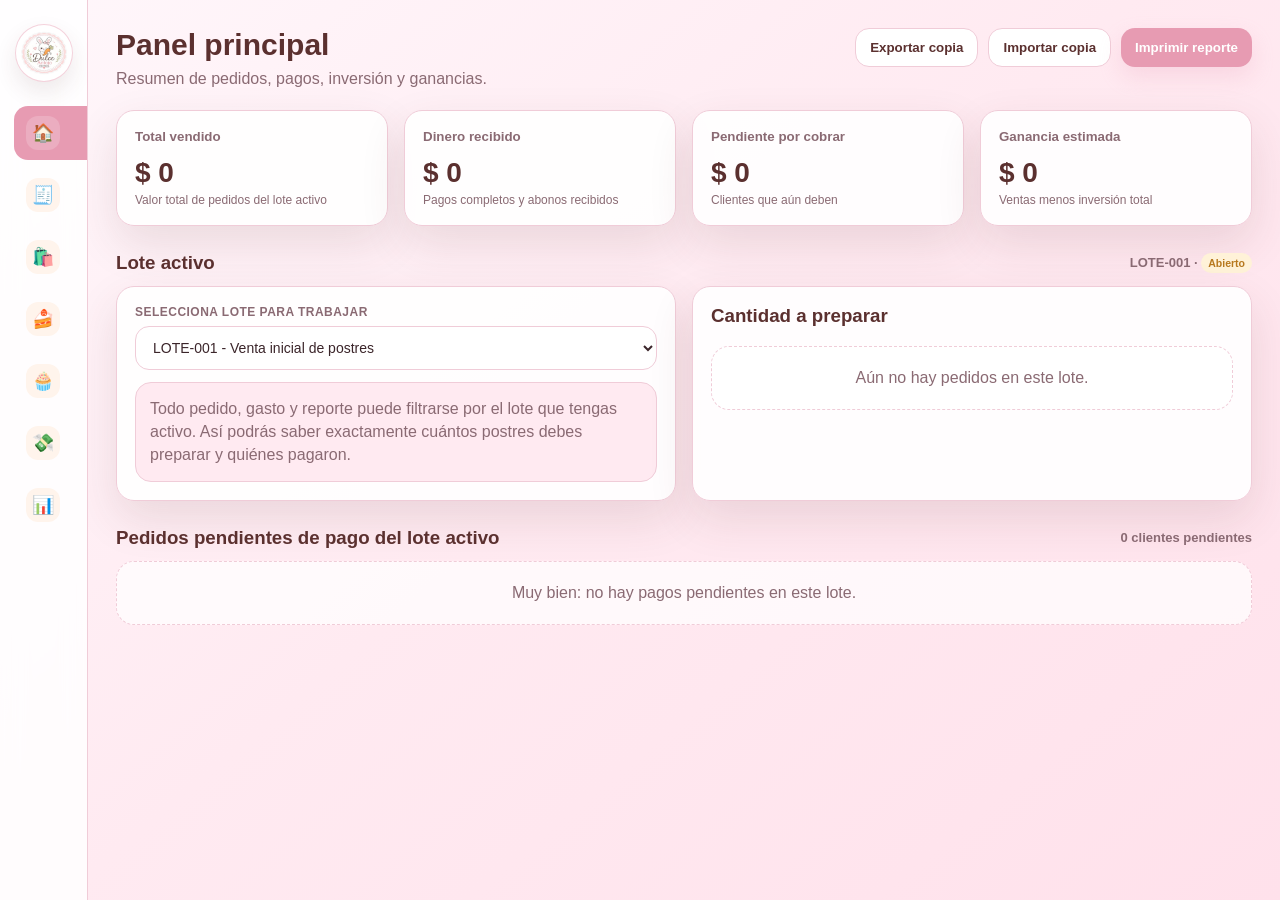
<file: dulce_antojo_postres_v3_movil.html>
<!DOCTYPE html>
<html lang="es">
<head>
  <meta charset="UTF-8" />
  <meta name="viewport" content="width=device-width, initial-scale=1.0" />
  <title>Dulce Antojo Postres | Sistema de Gestión</title>
  <link rel="icon" type="image/png" href="[data-uri]" />
  <link rel="shortcut icon" type="image/png" href="[data-uri]" />
  <style>
    :root{
      --bg:#fff7fb;
      --panel:#ffffff;
      --panel-2:#ffeaf1;
      --text:#3b252a;
      --muted:#8a6a73;
      --brand:#e79bb2;
      --brand-dark:#5b302f;
      --accent:#f7b7c9;
      --ok:#2e7d54;
      --warn:#b7791f;
      --danger:#b54747;
      --line:#f0ccd8;
      --shadow:0 18px 45px rgba(91, 48, 47, .12);
      --radius:18px;
      --sidebar-collapsed:88px;
      --sidebar-open:280px;
    }
    *{box-sizing:border-box}
    body{
      margin:0;
      font-family:Arial, Helvetica, sans-serif;
      background:linear-gradient(140deg, #fff7fb 0%, #ffeaf1 48%, #ffe1eb 100%);
      color:var(--text);
      min-height:100vh;
    }
    .app{display:grid;grid-template-columns:var(--sidebar-collapsed) 1fr;min-height:100vh}
    aside{
      background:rgba(255,255,255,.84);
      border-right:1px solid var(--line);
      padding:24px 14px;
      position:sticky;top:0;height:100vh;backdrop-filter:blur(12px);
      overflow:hidden;
      width:var(--sidebar-collapsed);
      transition:width .28s ease, box-shadow .28s ease, background .28s ease;
      z-index:10;
    }
    aside:hover, aside:focus-within{
      width:var(--sidebar-open);
      background:rgba(255,255,255,.96);
      box-shadow:24px 0 45px rgba(91,48,47,.10);
    }
    
    .brand{
      display:flex;
      align-items:center;
      justify-content:center;
      gap:0;
      width:58px;
      min-width:58px;
      height:58px;
      margin:0 auto 24px;
      padding:0;
      border-radius:999px;
      background:#fff;
      overflow:visible;
      white-space:nowrap;
      border:1px solid rgba(231,155,178,.45);
      box-shadow:0 10px 22px rgba(91,48,47,.10);
      transition:width .28s ease, height .28s ease, padding .28s ease, gap .28s ease, border-radius .28s ease, justify-content .28s ease;
    }
    aside:hover .brand,
    aside:focus-within .brand{
      width:100%;
      height:78px;
      min-width:0;
      justify-content:flex-start;
      gap:12px;
      padding:10px;
      border-radius:24px;
      background:linear-gradient(135deg,#fff,#ffeaf1);
      overflow:hidden;
    }
    .logo{
      width:54px;
      height:54px;
      min-width:54px;
      border-radius:999px;
      background:#fff;
      display:flex;
      align-items:center;
      justify-content:center;
      overflow:hidden;
      border:0;
      box-shadow:none;
      padding:0;
      margin:0;
      flex:0 0 54px;
      opacity:1;
      visibility:visible;
      transition:width .28s ease, height .28s ease, min-width .28s ease, flex-basis .28s ease;
    }
    aside:hover .logo,
    aside:focus-within .logo{
      width:58px;
      height:58px;
      min-width:58px;
      flex-basis:58px;
    }
    .logo img{
      width:100%;
      height:100%;
      object-fit:contain;
      object-position:center center;
      display:block;
      margin:0;
      border-radius:999px;
      transform:none;
      opacity:1;
      visibility:visible;
    }
    .brand h1{font-size:20px;line-height:1;margin:0;color:var(--brand-dark)}
    .brand p{font-size:12px;margin:5px 0 0;color:var(--muted)}
    .brand .logo + div{
      opacity:0;
      transform:translateX(-8px);
      transition:opacity .22s ease, transform .22s ease;
      pointer-events:none;
      width:0;
      overflow:hidden;
    }
    aside:hover .brand .logo + div,
    aside:focus-within .brand .logo + div{
      opacity:1;
      transform:translateX(0);
      pointer-events:auto;
      width:auto;
      overflow:visible;
    }

    nav{display:grid;gap:8px;min-width:242px}
    .nav-btn{
      border:0;background:transparent;color:var(--text);padding:10px 12px;border-radius:14px;text-align:left;
      cursor:pointer;font-weight:700;display:flex;justify-content:flex-start;align-items:center;gap:10px;
      box-shadow:none;overflow:hidden;white-space:nowrap;min-height:48px;
    }
    .nav-btn:hover,.nav-btn.active{background:var(--brand);color:white}
    .nav-icon{width:34px;height:34px;min-width:34px;border-radius:12px;display:grid;place-items:center;background:#fff4ec;font-size:18px}
    .nav-btn.active .nav-icon,.nav-btn:hover .nav-icon{background:rgba(255,255,255,.18)}
    .nav-label{opacity:0;max-width:0;overflow:hidden;transition:opacity .2s ease, max-width .28s ease}
    .nav-arrow{margin-left:auto;opacity:0;max-width:0;overflow:hidden;transition:opacity .2s ease, max-width .28s ease}
    aside:hover .nav-label, aside:focus-within .nav-label{opacity:1;max-width:180px}
    aside:hover .nav-arrow, aside:focus-within .nav-arrow{opacity:1;max-width:18px}
    .side-note{margin-top:22px;padding:16px;border-radius:18px;background:#fff;border:1px solid var(--line);font-size:13px;color:var(--muted);line-height:1.45;opacity:0;transform:translateX(-8px);transition:opacity .22s ease, transform .22s ease;min-width:242px}
    aside:hover .side-note, aside:focus-within .side-note{opacity:1;transform:translateX(0)}
    main{padding:28px;overflow:auto;min-width:0}
    .topbar{display:flex;justify-content:space-between;align-items:flex-start;gap:16px;margin-bottom:22px}
    .topbar h2{font-size:30px;margin:0;color:var(--brand-dark)}
    .topbar p{margin:8px 0 0;color:var(--muted)}
    .actions{display:flex;gap:10px;flex-wrap:wrap;justify-content:flex-end}
    button,.btn{
      border:0;border-radius:14px;padding:11px 14px;cursor:pointer;font-weight:800;
      background:var(--brand);color:#fff;box-shadow:0 10px 22px rgba(231,155,178,.24);
      text-decoration:none;display:inline-flex;align-items:center;justify-content:center;gap:8px;
    }
    button.secondary{background:#fff;color:var(--brand-dark);border:1px solid var(--line);box-shadow:none}
    button.ghost{background:transparent;color:var(--brand-dark);box-shadow:none;border:1px dashed var(--line)}
    button.danger{background:var(--danger)}
    button.ok{background:var(--ok)}
    button.whatsapp{background:#1f9f5a;color:#fff}
    button.whatsapp:disabled{background:#ead2db;color:#7d6c64;cursor:not-allowed}
    .view{display:none}.view.active{display:block}
    .grid{display:grid;gap:16px}.grid-2{grid-template-columns:repeat(2,minmax(0,1fr))}.grid-3{grid-template-columns:repeat(3,minmax(0,1fr))}.grid-4{grid-template-columns:repeat(4,minmax(0,1fr))}
    .card{
      background:rgba(255,255,255,.92);border:1px solid var(--line);border-radius:var(--radius);padding:18px;box-shadow:var(--shadow);
    }
    .metric{min-height:116px;display:flex;flex-direction:column;justify-content:space-between}
    .metric small{color:var(--muted);font-weight:700}.metric strong{font-size:28px;color:var(--brand-dark);margin-top:8px}.metric span{font-size:12px;color:var(--muted)}
    .section-title{display:flex;justify-content:space-between;align-items:center;gap:12px;margin:26px 0 12px}.section-title h3{margin:0;color:var(--brand-dark)}
    form{display:grid;gap:12px}.form-grid{display:grid;grid-template-columns:repeat(4,minmax(0,1fr));gap:12px}.form-grid.three{grid-template-columns:repeat(3,minmax(0,1fr))}.form-grid.two{grid-template-columns:repeat(2,minmax(0,1fr))}
    label{display:grid;gap:7px;color:var(--muted);font-size:12px;font-weight:800;text-transform:uppercase;letter-spacing:.04em}
    input,select,textarea{
      width:100%;border:1px solid var(--line);border-radius:14px;padding:12px 13px;background:#fff;color:var(--text);font-size:14px;outline:none;
    }
    textarea{min-height:82px;resize:vertical}.full{grid-column:1/-1}
    input:focus,select:focus,textarea:focus{border-color:var(--brand);box-shadow:0 0 0 4px rgba(231,155,178,.18)}
    .table-wrap{
      overflow:auto;border:2px solid #e9b6c5;border-radius:16px;background:white;
      box-shadow:0 12px 28px rgba(91,48,47,.09);
      max-width:100%;
    }
    table{width:100%;border-collapse:separate;border-spacing:0;min-width:760px;background:white}
    th,td{padding:9px 10px;border-bottom:1px solid #f4d8e1;text-align:left;font-size:12.5px;vertical-align:middle;line-height:1.25}
    th{
      background:linear-gradient(180deg,#ffe3ec,#ffeaf1);color:var(--brand-dark);position:sticky;top:0;z-index:1;
      font-size:10.5px;text-transform:uppercase;letter-spacing:.045em;border-bottom:2px solid #e9b6c5;
    }
    td small{font-size:10.5px;color:var(--muted);line-height:1.15}
    tbody tr:nth-child(even) td{background:#fffafd}
    tbody tr:hover td{background:#ffeaf1}
    td strong{color:var(--brand-dark)}
    .number{text-align:right;white-space:nowrap;font-weight:750}.nowrap{white-space:nowrap}
    .action-table th:last-child,.action-table td:last-child{
      position:sticky;right:0;z-index:2;min-width:150px;
      box-shadow:-8px 0 16px rgba(91,48,47,.06);
    }
    .action-table th:last-child{z-index:4;background:linear-gradient(180deg,#ffe3ec,#ffeaf1)}
    .action-table td:last-child{background:#fff}
    .action-table tbody tr:nth-child(even) td:last-child{background:#fffafd}
    .action-table tbody tr:hover td:last-child{background:#ffeaf1}
    .table-actions-bar{
      display:flex;justify-content:space-between;align-items:center;gap:14px;flex-wrap:wrap;
      background:rgba(255,255,255,.78);border:1px solid var(--line);border-radius:20px;padding:16px 18px;margin-bottom:16px;
      box-shadow:0 12px 26px rgba(91,48,47,.08);
    }
    .table-actions-bar h3{margin:0;color:var(--brand-dark)}
    .table-actions-bar p{margin:5px 0 0;color:var(--muted);font-size:14px}
    .modal-backdrop{
      position:fixed;inset:0;background:rgba(59,37,42,.42);backdrop-filter:blur(6px);
      display:none;align-items:center;justify-content:center;padding:22px;z-index:100;
    }
    .modal-backdrop.show{display:flex;animation:fadeIn .18s ease}
    .modal-card{
      width:min(980px,100%);max-height:92vh;overflow:auto;background:#fff;border:1px solid var(--line);
      border-radius:26px;box-shadow:0 30px 80px rgba(59,37,42,.30);padding:0;
    }
    .modal-header{
      position:sticky;top:0;z-index:2;background:linear-gradient(180deg,#fff7fb,#ffffff);
      border-bottom:1px solid var(--line);padding:18px 20px;display:flex;justify-content:space-between;align-items:flex-start;gap:12px;
    }
    .modal-header h3{margin:0;color:var(--brand-dark);font-size:22px}
    .modal-header p{margin:6px 0 0;color:var(--muted);font-size:14px}
    .modal-close{background:#fff;color:var(--brand-dark);border:1px solid var(--line);box-shadow:none;width:42px;height:42px;padding:0;border-radius:14px;font-size:20px}
    .modal-body{padding:20px}
    .modal-footer{display:flex;gap:10px;flex-wrap:wrap;justify-content:flex-end;margin-top:6px}
    @keyframes fadeIn{from{opacity:0}to{opacity:1}}
    .pill{display:inline-flex;align-items:center;border-radius:999px;padding:4px 7px;font-size:10.5px;font-weight:800;white-space:nowrap;background:#f4e5dc;color:var(--brand-dark)}
    .pill.ok{background:#e8f5ee;color:var(--ok)}.pill.warn{background:#fff2d8;color:var(--warn)}.pill.danger{background:#fde8e8;color:var(--danger)}.pill.gray{background:#f3f0ee;color:var(--muted)}
    .row-actions{display:flex;gap:5px;flex-wrap:wrap;align-items:center;min-width:max-content}.row-actions button{padding:6px 7px;border-radius:9px;font-size:10.5px;box-shadow:none;min-height:28px;white-space:nowrap}
    .empty{padding:22px;border:1px dashed var(--line);border-radius:18px;color:var(--muted);background:rgba(255,255,255,.72);text-align:center}
    .tabs{display:flex;gap:8px;flex-wrap:wrap;margin:12px 0}.tab{background:#fff;color:var(--brand-dark);box-shadow:none;border:1px solid var(--line)}.tab.active{background:var(--brand);color:white}
    .summary-list{display:grid;gap:10px}.summary-row{display:flex;justify-content:space-between;gap:12px;border-bottom:1px dashed var(--line);padding-bottom:9px;color:var(--muted)}.summary-row strong{color:var(--text)}.summary-row .mini{display:block;font-size:12px;color:var(--muted);margin-top:3px}.summary-row.total-line{background:var(--panel-2);border:1px solid var(--line);border-radius:16px;padding:12px 14px;color:var(--brand-dark)}.summary-row.total-line strong{font-size:18px;color:var(--brand-dark)}
    .notice{background:#ffeaf1;border:1px solid var(--line);padding:14px;border-radius:16px;color:var(--muted);line-height:1.45}
    .badge-total{font-size:13px;color:var(--muted);font-weight:700}

    .steps{display:grid;grid-template-columns:repeat(4,minmax(0,1fr));gap:12px;margin-bottom:16px}
    .step-card{background:#fff;border:1px solid var(--line);border-radius:18px;padding:14px;box-shadow:0 10px 24px rgba(91,48,47,.07);min-height:116px}
    .step-card b{display:flex;align-items:center;gap:8px;color:var(--brand-dark);margin-bottom:8px}.step-card span{display:inline-grid;place-items:center;width:28px;height:28px;border-radius:10px;background:var(--panel-2);color:var(--brand-dark);font-weight:900}.step-card p{margin:0;color:var(--muted);font-size:13px;line-height:1.35}
    .cost-grid{display:grid;grid-template-columns:repeat(5,minmax(0,1fr));gap:12px;margin:14px 0}
    .mini-metric{border:1px solid var(--line);background:#fffafd;border-radius:16px;padding:12px}.mini-metric small{display:block;color:var(--muted);font-weight:800;font-size:11px;text-transform:uppercase;letter-spacing:.04em}.mini-metric strong{display:block;color:var(--brand-dark);font-size:18px;margin-top:6px}.mini-metric span{display:block;color:var(--muted);font-size:11px;margin-top:4px}
    .recipe-actions{display:flex;gap:8px;flex-wrap:wrap;align-items:center;justify-content:flex-end}
    .formula-box{background:linear-gradient(180deg,#fff7fb,#ffffff);border:1px dashed #e9b6c5;border-radius:18px;padding:14px;color:var(--muted);line-height:1.5;font-size:13px}
    .formula-box strong{color:var(--brand-dark)}

    .toast{position:fixed;right:20px;bottom:20px;background:var(--brand-dark);color:#fff;padding:14px 16px;border-radius:16px;box-shadow:var(--shadow);display:none;z-index:20;max-width:360px}
    .toast.show{display:block;animation:pop .25s ease}@keyframes pop{from{transform:translateY(8px);opacity:0}to{transform:translateY(0);opacity:1}}
    .mobile-menu{display:none;margin-bottom:14px}
    @media(max-width:1200px){
      table{min-width:700px}
      th,td{padding:8px 9px;font-size:12px}
      .row-actions button{padding:5px 6px;font-size:10px}
    }
    @media(max-width:1150px){.steps,.cost-grid{grid-template-columns:repeat(2,minmax(0,1fr))}}
    @media(max-width:1050px){
      .app{grid-template-columns:1fr}
      aside, aside:hover, aside:focus-within{position:relative;height:auto;width:100%;overflow:visible;box-shadow:none;padding:16px;background:rgba(255,255,255,.88)}
      .brand .logo + div,.side-note{opacity:1;transform:none;min-width:0}
      .grid-4,.grid-3,.grid-2,.form-grid,.form-grid.two,.form-grid.three{grid-template-columns:1fr 1fr}
      .mobile-menu{display:block}.desktop-nav{display:none}.topbar{flex-direction:column}.actions{justify-content:flex-start}
    }
    @media(max-width:680px){.steps,.cost-grid{grid-template-columns:1fr}main{padding:18px}.form-grid,.form-grid.two,.form-grid.three,.grid-4,.grid-3,.grid-2{grid-template-columns:1fr}.topbar h2{font-size:25px}aside{padding:16px}.metric strong{font-size:24px}}


    /* ===== Adaptación móvil completa ===== */
    @media(max-width:760px){
      html,body{width:100%;max-width:100%;overflow-x:hidden}
      body{background:#fff7fb}
      .app{display:block;min-height:100vh;width:100%}
      aside,
      aside:hover,
      aside:focus-within{
        position:sticky;
        top:0;
        z-index:50;
        width:100%;
        height:auto;
        padding:10px 12px 12px;
        overflow:visible;
        border-right:0;
        border-bottom:1px solid var(--line);
        box-shadow:0 10px 28px rgba(91,48,47,.10);
        background:rgba(255,255,255,.96);
        backdrop-filter:blur(12px);
      }
      .brand,
      aside:hover .brand,
      aside:focus-within .brand{
        width:100%;
        min-width:0;
        height:66px;
        margin:0 0 10px 0;
        padding:8px 10px;
        border-radius:22px;
        display:flex;
        align-items:center;
        justify-content:flex-start;
        gap:10px;
        overflow:hidden;
        background:linear-gradient(135deg,#fff,#ffeaf1);
      }
      .logo,
      aside:hover .logo,
      aside:focus-within .logo{
        width:50px;
        height:50px;
        min-width:50px;
        flex:0 0 50px;
        border-radius:999px;
        opacity:1;
        visibility:visible;
      }
      .logo img{width:100%;height:100%;object-fit:contain;object-position:center;border-radius:999px;opacity:1;visibility:visible}
      .brand .logo + div,
      aside:hover .brand .logo + div,
      aside:focus-within .brand .logo + div{
        opacity:1;
        transform:none;
        pointer-events:auto;
        width:auto;
        overflow:hidden;
        min-width:0;
      }
      .brand h1{font-size:18px;line-height:1.05;white-space:nowrap;overflow:hidden;text-overflow:ellipsis}
      .brand p{font-size:11px;white-space:nowrap;overflow:hidden;text-overflow:ellipsis}
      .desktop-nav,.side-note{display:none!important}
      .mobile-menu{
        display:block!important;
        width:100%;
        min-height:44px;
        border-radius:16px;
        font-size:15px;
        font-weight:800;
        color:var(--brand-dark);
        background:#fff;
      }
      main{padding:14px;width:100%;max-width:100vw;overflow:hidden}
      .topbar{gap:12px;margin-bottom:14px}
      .topbar h2{font-size:22px;line-height:1.12}
      .topbar p{font-size:13px;line-height:1.35}
      .actions{display:grid;grid-template-columns:1fr;gap:8px;width:100%}
      .actions button,.actions .btn{width:100%;min-height:44px}
      .grid,.grid-2,.grid-3,.grid-4,.form-grid,.form-grid.two,.form-grid.three,.steps,.cost-grid{grid-template-columns:1fr!important;gap:12px}
      .card{padding:14px;border-radius:16px;box-shadow:0 10px 24px rgba(91,48,47,.08)}
      .metric{min-height:auto;gap:8px}.metric strong{font-size:23px}.metric span{font-size:12px}
      .section-title{align-items:flex-start;flex-direction:column;margin:18px 0 10px;gap:6px}
      .section-title h3{font-size:18px}
      .table-actions-bar{padding:12px;border-radius:16px;align-items:stretch;gap:10px}
      .table-actions-bar > div:first-child{width:100%}
      .table-actions-bar button,.table-actions-bar .btn{width:100%;min-height:44px}
      .filters{display:grid!important;grid-template-columns:1fr!important;gap:10px;width:100%}
      input,select,textarea{font-size:16px;padding:12px;border-radius:13px}
      label{font-size:11px}
      .tabs{display:grid;grid-template-columns:1fr 1fr;gap:8px}.tab{width:100%;min-height:42px}

      /* Las tablas pasan a tarjetas legibles en celular */
      .table-wrap{overflow:visible;border:0;background:transparent;box-shadow:none;border-radius:0}
      table{display:block;width:100%;min-width:0!important;background:transparent;border-collapse:separate;border-spacing:0}
      thead{display:none!important}
      tbody{display:grid;gap:12px;width:100%}
      tr{
        display:block;
        width:100%;
        background:#fff;
        border:1px solid #e9b6c5;
        border-radius:16px;
        padding:4px 0;
        box-shadow:0 10px 24px rgba(91,48,47,.08);
        overflow:hidden;
      }
      tbody tr:nth-child(even) td,tbody tr:hover td{background:#fff!important}
      td{
        display:flex;
        align-items:flex-start;
        justify-content:space-between;
        gap:12px;
        width:100%;
        padding:10px 12px;
        border-bottom:1px dashed #f1ccd8;
        font-size:12.5px;
        line-height:1.3;
        text-align:right!important;
        background:#fff!important;
        word-break:break-word;
      }
      td:last-child{border-bottom:0}
      td::before{
        content:attr(data-label);
        flex:0 0 42%;
        max-width:42%;
        text-align:left;
        color:var(--muted);
        font-size:10px;
        line-height:1.2;
        font-weight:900;
        text-transform:uppercase;
        letter-spacing:.04em;
      }
      td:empty::after{content:'—';color:var(--muted)}
      td small{font-size:10.5px;line-height:1.25}
      .number{text-align:right!important;white-space:normal}
      .action-table th:last-child,.action-table td:last-child{position:static!important;right:auto!important;z-index:auto!important;min-width:0!important;box-shadow:none!important}
      .row-actions{display:grid;grid-template-columns:repeat(2,minmax(0,1fr));gap:7px;width:100%;min-width:0;justify-content:stretch;align-items:stretch}
      .row-actions button{width:100%;min-height:38px;padding:8px 7px;font-size:11px;border-radius:10px;white-space:normal;line-height:1.15}
      .row-actions button.whatsapp{grid-column:1/-1}
      td .pill{justify-self:end;text-align:center}
      .summary-row{gap:10px;align-items:flex-start}.summary-row strong{text-align:right}.summary-row.total-line{padding:11px 12px}
      .recipe-actions{display:grid;grid-template-columns:1fr;gap:8px}.recipe-actions button{width:100%;min-height:44px}
      .formula-box,.notice,.empty{font-size:13px;border-radius:14px;padding:13px}
      .mini-metric strong{font-size:17px}

      /* Modales cómodos para pantalla pequeña */
      .modal-backdrop{padding:0;align-items:stretch;justify-content:stretch;background:rgba(59,37,42,.50)}
      .modal-card{width:100%;height:100dvh;max-height:100dvh;border-radius:0;overflow:auto;border:0}
      .modal-header{padding:14px 14px;align-items:center}.modal-header h3{font-size:19px}.modal-header p{font-size:12px}
      .modal-close{width:40px;height:40px;min-width:40px;border-radius:12px}
      .modal-body{padding:14px 14px 88px}
      .modal-footer{
        position:sticky;
        bottom:0;
        z-index:3;
        display:grid;
        grid-template-columns:1fr;
        gap:8px;
        background:linear-gradient(180deg,rgba(255,255,255,.92),#fff);
        border-top:1px solid var(--line);
        margin:14px -14px -88px;
        padding:12px 14px;
      }
      .modal-footer button{width:100%;min-height:44px}
      .toast{left:12px;right:12px;bottom:12px;max-width:none;text-align:center}
    }

    @media(max-width:420px){
      main{padding:12px}.card{padding:12px}.topbar h2{font-size:20px}.brand h1{font-size:16px}
      td{display:block;text-align:left!important;padding:10px 12px}
      td::before{display:block;max-width:none;margin-bottom:4px}
      .row-actions{grid-template-columns:1fr}.tabs{grid-template-columns:1fr}
    }

    @media print{aside,.actions,.row-actions,.mobile-menu,button,.tabs,.filters{display:none!important}main{padding:0}.card{box-shadow:none}.view{display:block}.view:not(.printable){display:none}.table-wrap{overflow:visible}body{background:white}}
  </style>
</head>
<body>
  <div class="app">
    <aside>
      <div class="brand">
        <div class="logo"><img src="[data-uri]" alt="Logo Dulce Antojo Postres" /></div>
        <div>
          <h1>Dulce Antojo</h1>
          <p>Postres por encargo</p>
        </div>
      </div>
      <select id="mobileNav" class="mobile-menu"></select>
      <nav class="desktop-nav" id="nav"></nav>
      <div class="side-note">
        <strong>Versión 2.1</strong><br />
        Esta primera versión guarda tus datos en este navegador. Para usarla en otro computador, exporta una copia de seguridad.
      </div>
    </aside>

    <main>
      <div class="topbar">
        <div>
          <h2 id="pageTitle">Panel principal</h2>
          <p id="pageSubtitle">Resumen de pedidos, pagos, inversión y ganancias.</p>
        </div>
        <div class="actions">
          <button class="secondary" onclick="exportJSON()">Exportar copia</button>
          <button class="secondary" onclick="document.getElementById('importFile').click()">Importar copia</button>
          <input type="file" id="importFile" accept="application/json" hidden />
          <button onclick="window.print()">Imprimir reporte</button>
        </div>
      </div>

      <section id="dashboard" class="view active">
        <div class="grid grid-4" id="dashboardMetrics"></div>

        <div class="section-title">
          <h3>Lote activo</h3>
          <span class="badge-total" id="activeBatchLabel"></span>
        </div>
        <div class="grid grid-2">
          <div class="card">
            <label>Selecciona lote para trabajar
              <select id="activeBatchSelect"></select>
            </label>
            <div class="notice" style="margin-top:12px">
              Todo pedido, gasto y reporte puede filtrarse por el lote que tengas activo. Así podrás saber exactamente cuántos postres debes preparar y quiénes pagaron.
            </div>
          </div>
          <div class="card">
            <h3 style="margin-top:0;color:var(--brand-dark)">Cantidad a preparar</h3>
            <div id="prepareSummary" class="summary-list"></div>
          </div>
        </div>

        <div class="section-title">
          <h3>Pedidos pendientes de pago del lote activo</h3>
          <span class="badge-total" id="pendingCount"></span>
        </div>
        <div id="pendingPreview"></div>
      </section>

      <section id="batches" class="view">
        <div class="table-actions-bar">
          <div>
            <h3>Historial de lotes</h3>
            <p>Crea un lote por cada flyer o venta abierta. Luego registra pedidos y gastos asociados a ese lote.</p>
          </div>
          <button onclick="openBatchModal()">+ Crear nuevo lote</button>
        </div>
        <div class="section-title"><h3>Lotes registrados</h3><span id="batchTotal" class="badge-total"></span></div>
        <div id="batchTable"></div>
      </section>

      <section id="products" class="view">
        <div class="table-actions-bar">
          <div>
            <h3>Lista de productos</h3>
            <p>Administra precios, costos y estado de cada postre. La tabla queda visible para revisar rápido.</p>
          </div>
          <button onclick="openProductModal()">+ Nuevo producto</button>
        </div>
        <div class="section-title"><h3>Productos registrados</h3><span id="productTotal" class="badge-total"></span></div>
        <div id="productTable"></div>
      </section>

      <section id="orders" class="view">
        <div class="table-actions-bar">
          <div>
            <h3>Pedidos registrados</h3>
            <p>Revisa clientes, productos, pagos y saldos pendientes. Usa el botón para agregar un pedido nuevo.</p>
          </div>
          <button onclick="openOrderModal()">+ Registrar pedido</button>
        </div>

        <div class="section-title"><h3>Filtros de pedidos</h3><span id="orderTotal" class="badge-total"></span></div>
        <div class="card filters">
          <div class="form-grid three">
            <label>Filtrar por lote
              <select id="filterOrderBatch"></select>
            </label>
            <label>Filtrar por pago
              <select id="filterPayment">
                <option value="all">Todos</option>
                <option value="pagado">Pagados</option>
                <option value="abono">Con abono</option>
                <option value="pendiente">Pendientes</option>
              </select>
            </label>
            <label>Buscar cliente
              <input id="filterClient" placeholder="Nombre o teléfono" />
            </label>
          </div>
        </div>
        <div id="orderTable" style="margin-top:12px"></div>
      </section>

      <section id="expenses" class="view">
        <div class="table-actions-bar">
          <div>
            <h3>Gastos e inversión</h3>
            <p>Registra ingredientes, empaques, transporte, publicidad u otros gastos del lote.</p>
          </div>
          <button onclick="openExpenseModal()">+ Registrar gasto</button>
        </div>
        <div class="section-title"><h3>Filtro de gastos</h3><span id="expenseTotal" class="badge-total"></span></div>
        <div class="card filters">
          <label>Filtrar gastos por lote
            <select id="filterExpenseBatch"></select>
          </label>
        </div>
        <div id="expenseTable" style="margin-top:12px"></div>
      </section>


      <section id="recipes" class="view">
        <div class="table-actions-bar">
          <div>
            <h3>Recetas, materia prima y costeo</h3>
            <p>Controla lo que se compra, arma la receta por producto y simula cuánto cuesta producir más unidades.</p>
          </div>
          <div class="recipe-actions">
            <button class="secondary" onclick="openMaterialModal()">+ Material</button>
            <button onclick="openRecipeModal()">+ Ingrediente a receta</button>
          </div>
        </div>

        <div class="steps">
          <div class="step-card"><b><span>1</span>Registra compras</b><p>Agrega cada insumo con la cantidad comprada y su precio actual. Ejemplo: 1000 g de galleta por $15.000.</p></div>
          <div class="step-card"><b><span>2</span>Arma la receta</b><p>Indica cuánto usa una unidad de postre. Ejemplo: 35 g de galleta por cada postre personal.</p></div>
          <div class="step-card"><b><span>3</span>Simula producción</b><p>Escribe cuántos postres quieres fabricar y el sistema calcula materiales, inversión y ganancia.</p></div>
          <div class="step-card"><b><span>4</span>Actualiza costos</b><p>Cuando cambien los precios de compra, recalcula la receta y actualiza el costo unitario del producto.</p></div>
        </div>

        <div class="card filters">
          <div class="form-grid three">
            <label>Producto a costear
              <select id="recipeProductSelect"></select>
            </label>
            <label>Cantidad a fabricar
              <input id="simQty" type="number" min="1" value="20" />
            </label>
            <label>Acción recomendada
              <button type="button" onclick="syncSelectedRecipeCost()">Actualizar costo del producto</button>
            </label>
          </div>
        </div>

        <div id="recipeCostMetrics" class="cost-grid"></div>

        <div class="grid grid-2">
          <div class="card">
            <h3 style="margin-top:0;color:var(--brand-dark)">Simulador de producción</h3>
            <div id="simulatorResults"></div>
          </div>
          <div class="card">
            <h3 style="margin-top:0;color:var(--brand-dark)">Fórmulas de cálculo</h3>
            <div class="formula-box">
              <strong>Costo unitario del material:</strong> precio de compra ÷ cantidad comprada.<br>
              <strong>Costo unitario del producto:</strong> suma del costo de cada ingrediente usado en 1 postre.<br>
              <strong>Margen de ganancia:</strong> precio de venta - costo unitario.<br>
              <strong>Margen %:</strong> ganancia ÷ precio de venta × 100.
            </div>
          </div>
        </div>

        <div class="section-title"><h3>Materia prima registrada</h3><span id="materialTotal" class="badge-total"></span></div>
        <div id="materialTable"></div>

        <div class="section-title"><h3>Receta del producto seleccionado</h3><span id="recipeTotal" class="badge-total"></span></div>
        <div id="recipeTable"></div>
      </section>

      <section id="accounting" class="view printable">
        <div class="card filters">
          <div class="form-grid three">
            <label>Reporte por lote
              <select id="reportBatch"></select>
            </label>
            <label>Reporte mensual
              <input id="reportMonth" type="month" />
            </label>
            <label>Tipo de reporte
              <select id="reportType">
                <option value="batch">Por lote seleccionado</option>
                <option value="month">Por mes seleccionado</option>
              </select>
            </label>
          </div>
        </div>
        <div class="section-title"><h3>Resumen contable</h3><span id="reportLabel" class="badge-total"></span></div>
        <div class="grid grid-4" id="reportMetrics"></div>
        <div class="grid grid-2" style="margin-top:16px">
          <div class="card">
            <h3 style="margin-top:0;color:var(--brand-dark)">Productos vendidos</h3>
            <div id="reportProducts"></div>
          </div>
          <div class="card">
            <h3 style="margin-top:0;color:var(--brand-dark)">Pagos y cartera</h3>
            <div id="reportPayments"></div>
          </div>
        </div>
        <div class="section-title"><h3>Clientes pendientes por pagar</h3><span id="reportPendingTotal" class="badge-total"></span></div>
        <div id="reportPendingTable"></div>
      </section>
    </main>
  </div>


  <div class="modal-backdrop" id="batchModal" onclick="backdropClose(event)">
    <div class="modal-card" role="dialog" aria-modal="true" aria-labelledby="batchModalTitle">
      <div class="modal-header">
        <div>
          <h3 id="batchModalTitle">Crear nuevo lote</h3>
          <p>Usa un lote por cada flyer, fecha de venta o grupo de pedidos.</p>
        </div>
        <button class="modal-close" onclick="closeModals()" type="button">×</button>
      </div>
      <div class="modal-body">
        <form id="batchForm">
          <div class="form-grid two">
            <label>Nombre del lote
              <input id="batchName" required placeholder="Ej: Venta postres fin de semana" />
            </label>
            <label>Fecha de entrega
              <input id="batchDelivery" type="date" required />
            </label>
            <label>Fecha de apertura
              <input id="batchOpen" type="date" required />
            </label>
            <label>Estado
              <select id="batchStatus">
                <option value="abierto">Abierto</option>
                <option value="preparacion">En preparación</option>
                <option value="entregado">Entregado</option>
                <option value="cerrado">Cerrado</option>
              </select>
            </label>
            <label class="full">Notas
              <textarea id="batchNotes" placeholder="Detalles del flyer, lugar de entrega, fecha de cierre de pedidos..."></textarea>
            </label>
          </div>
          <div class="modal-footer">
            <button type="button" class="secondary" onclick="closeModals()">Cancelar</button>
            <button type="submit">Guardar lote</button>
          </div>
        </form>
      </div>
    </div>
  </div>

  <div class="modal-backdrop" id="productModal" onclick="backdropClose(event)">
    <div class="modal-card" role="dialog" aria-modal="true" aria-labelledby="productModalTitle">
      <div class="modal-header">
        <div>
          <h3 id="productModalTitle">Nuevo producto</h3>
          <p>Define precio de venta, costo unitario y estado del postre.</p>
        </div>
        <button class="modal-close" onclick="closeModals()" type="button">×</button>
      </div>
      <div class="modal-body">
        <form id="productForm">
          <input type="hidden" id="editingProductId" />
          <div class="form-grid">
            <label>Nombre del producto
              <input id="productName" required placeholder="Ej: Postre personal" />
            </label>
            <label>Precio de venta
              <input id="productPrice" type="number" min="0" required placeholder="13000" />
            </label>
            <label>Costo unitario estimado
              <input id="productCost" type="number" min="0" required placeholder="6000" />
            </label>
            <label>Estado
              <select id="productActive">
                <option value="true">Activo</option>
                <option value="false">Inactivo</option>
              </select>
            </label>
          </div>
          <div class="modal-footer">
            <button type="button" class="secondary" onclick="resetProductForm(); closeModals();">Cancelar</button>
            <button type="button" class="ghost" onclick="resetProductForm()">Limpiar</button>
            <button type="submit">Guardar producto</button>
          </div>
        </form>
      </div>
    </div>
  </div>

  <div class="modal-backdrop" id="orderModal" onclick="backdropClose(event)">
    <div class="modal-card" role="dialog" aria-modal="true" aria-labelledby="orderModalTitle">
      <div class="modal-header">
        <div>
          <h3 id="orderModalTitle">Registrar pedido</h3>
          <p>Relaciona el pedido con su lote, producto, pago y estado de entrega.</p>
        </div>
        <button class="modal-close" onclick="closeModals()" type="button">×</button>
      </div>
      <div class="modal-body">
        <form id="orderForm">
          <input type="hidden" id="editingOrderId" />
          <div class="form-grid">
            <label>Lote
              <select id="orderBatch" required></select>
            </label>
            <label>Cliente
              <input id="orderClient" required placeholder="Nombre del cliente" />
            </label>
            <label>Teléfono
              <input id="orderPhone" placeholder="WhatsApp o contacto" />
            </label>
            <label>Producto
              <select id="orderProduct" required></select>
            </label>
            <label>Cantidad
              <input id="orderQty" type="number" min="1" value="1" required />
            </label>
            <label>Valor pagado
              <input id="orderPaid" type="number" min="0" value="0" required />
            </label>
            <label>Entrega
              <select id="orderDeliveryStatus">
                <option value="pendiente">Pendiente</option>
                <option value="entregado">Entregado</option>
              </select>
            </label>
            <label>Fecha del pedido
              <input id="orderDate" type="date" required />
            </label>
            <label class="full">Observaciones
              <textarea id="orderNotes" placeholder="Ej: sin salsa, entregar a las 5 pm, abona por Nequi..."></textarea>
            </label>
          </div>
          <div class="modal-footer">
            <button type="button" class="secondary" onclick="resetOrderForm(); closeModals();">Cancelar</button>
            <button type="button" class="ghost" onclick="resetOrderForm()">Limpiar</button>
            <button type="submit">Guardar pedido</button>
          </div>
        </form>
      </div>
    </div>
  </div>

  <div class="modal-backdrop" id="expenseModal" onclick="backdropClose(event)">
    <div class="modal-card" role="dialog" aria-modal="true" aria-labelledby="expenseModalTitle">
      <div class="modal-header">
        <div>
          <h3 id="expenseModalTitle">Registrar gasto o inversión</h3>
          <p>Guarda costos adicionales para calcular la ganancia real del lote.</p>
        </div>
        <button class="modal-close" onclick="closeModals()" type="button">×</button>
      </div>
      <div class="modal-body">
        <form id="expenseForm">
          <input type="hidden" id="editingExpenseId" />
          <div class="form-grid">
            <label>Lote
              <select id="expenseBatch" required></select>
            </label>
            <label>Concepto
              <input id="expenseConcept" required placeholder="Ej: empaques, crema de leche" />
            </label>
            <label>Categoría
              <select id="expenseCategory">
                <option>Ingredientes</option>
                <option>Empaques</option>
                <option>Transporte</option>
                <option>Publicidad</option>
                <option>Otros</option>
              </select>
            </label>
            <label>Valor
              <input id="expenseAmount" type="number" min="0" required />
            </label>
            <label>Fecha
              <input id="expenseDate" type="date" required />
            </label>
          </div>
          <div class="modal-footer">
            <button type="button" class="secondary" onclick="resetExpenseForm(); closeModals();">Cancelar</button>
            <button type="button" class="ghost" onclick="resetExpenseForm()">Limpiar</button>
            <button type="submit">Guardar gasto</button>
          </div>
        </form>
      </div>
    </div>
  </div>


  <div class="modal-backdrop" id="materialModal" onclick="backdropClose(event)">
    <div class="modal-card" role="dialog" aria-modal="true" aria-labelledby="materialModalTitle">
      <div class="modal-header">
        <div>
          <h3 id="materialModalTitle">Registrar material o insumo</h3>
          <p>Guarda el precio actual de compra para que la receta calcule el costo real.</p>
        </div>
        <button class="modal-close" onclick="closeModals()" type="button">×</button>
      </div>
      <div class="modal-body">
        <form id="materialForm">
          <input type="hidden" id="editingMaterialId" />
          <div class="form-grid">
            <label>Nombre del material
              <input id="materialName" required placeholder="Ej: Crema de leche" />
            </label>
            <label>Categoría
              <select id="materialCategory">
                <option>Ingredientes</option>
                <option>Empaques</option>
                <option>Decoración</option>
                <option>Desechables</option>
                <option>Otros</option>
              </select>
            </label>
            <label>Cantidad comprada
              <input id="materialPackageQty" type="number" min="0" step="0.01" required placeholder="Ej: 1000" />
            </label>
            <label>Unidad de medida
              <select id="materialUnit">
                <option value="g">Gramos (g)</option>
                <option value="ml">Mililitros (ml)</option>
                <option value="unidad">Unidad</option>
              </select>
            </label>
            <label>Precio de compra
              <input id="materialPackageCost" type="number" min="0" required placeholder="Ej: 15000" />
            </label>
            <label>Proveedor / lugar de compra
              <input id="materialSupplier" placeholder="Ej: tienda, supermercado, mayorista" />
            </label>
            <label>Última actualización
              <input id="materialUpdatedAt" type="date" required />
            </label>
            <label class="full">Notas
              <textarea id="materialNotes" placeholder="Marca, presentación, rendimiento, observaciones del precio..."></textarea>
            </label>
          </div>
          <div class="modal-footer">
            <button type="button" class="secondary" onclick="resetMaterialForm(); closeModals();">Cancelar</button>
            <button type="button" class="ghost" onclick="resetMaterialForm()">Limpiar</button>
            <button type="submit">Guardar material</button>
          </div>
        </form>
      </div>
    </div>
  </div>

  <div class="modal-backdrop" id="recipeModal" onclick="backdropClose(event)">
    <div class="modal-card" role="dialog" aria-modal="true" aria-labelledby="recipeModalTitle">
      <div class="modal-header">
        <div>
          <h3 id="recipeModalTitle">Agregar ingrediente a receta</h3>
          <p>Indica cuánto de cada material se usa para fabricar una unidad del producto.</p>
        </div>
        <button class="modal-close" onclick="closeModals()" type="button">×</button>
      </div>
      <div class="modal-body">
        <form id="recipeForm">
          <input type="hidden" id="editingRecipeItemId" />
          <div class="form-grid">
            <label>Producto
              <select id="recipeProduct" required></select>
            </label>
            <label>Material
              <select id="recipeMaterial" required></select>
            </label>
            <label>Cantidad por unidad
              <input id="recipeQtyPerUnit" type="number" min="0" step="0.01" required placeholder="Ej: 35" />
            </label>
            <label>Notas
              <input id="recipeNotes" placeholder="Ej: base, decoración, empaque..." />
            </label>
          </div>
          <div class="modal-footer">
            <button type="button" class="secondary" onclick="resetRecipeForm(); closeModals();">Cancelar</button>
            <button type="button" class="ghost" onclick="resetRecipeForm()">Limpiar</button>
            <button type="submit">Guardar ingrediente</button>
          </div>
        </form>
      </div>
    </div>
  </div>

  <div class="toast" id="toast"></div>

  <script>
    const STORAGE_KEY = 'unDulceAntojoV1';
    const today = () => new Date().toISOString().slice(0,10);
    const monthNow = () => new Date().toISOString().slice(0,7);
    const uid = (prefix='id') => prefix + '_' + Date.now().toString(36) + Math.random().toString(36).slice(2,7);
    const money = n => new Intl.NumberFormat('es-CO',{style:'currency',currency:'COP',maximumFractionDigits:0}).format(Number(n||0));
    const num = v => Number(v || 0);

    const navItems = [
      {id:'dashboard', icon:'🏠', label:'Panel principal', subtitle:'Resumen de pedidos, pagos, inversión y ganancias.'},
      {id:'batches', icon:'🧾', label:'Lotes', subtitle:'Crea y administra cada venta publicada por flyer.'},
      {id:'orders', icon:'🛍️', label:'Pedidos', subtitle:'Registra clientes, productos, pagos y entregas.'},
      {id:'products', icon:'🍰', label:'Productos', subtitle:'Configura precios, costos y productos activos.'},
      {id:'recipes', icon:'🧁', label:'Recetas y costeo', subtitle:'Calcula ingredientes, costo unitario, inversión y margen de ganancia.'},
      {id:'expenses', icon:'💸', label:'Gastos e inversión', subtitle:'Controla ingredientes, empaques, publicidad y otros gastos.'},
      {id:'accounting', icon:'📊', label:'Contabilidad', subtitle:'Reportes por lote y ganancias mensuales.'}
    ];

    let state = loadState();

    function defaultState(){
      const batchId = uid('lote');
      const prodPersonal = uid('prod');
      const prodEspecial = uid('prod');
      const crema = uid('mat');
      const condensada = uid('mat');
      const galleta = uid('mat');
      const empaque = uid('mat');
      const cuchara = uid('mat');
      return {
        activeBatchId: batchId,
        products:[
          {id:prodPersonal, name:'Postre personal', price:13000, cost:6000, active:true},
          {id:prodEspecial, name:'Postre especial', price:20000, cost:10000, active:true}
        ],
        batches:[
          {id:batchId, code:'LOTE-001', name:'Venta inicial de postres', openDate:today(), deliveryDate:today(), status:'abierto', notes:'Primer lote creado automáticamente.'}
        ],
        orders:[],
        expenses:[],
        materials:[
          {id:crema, name:'Crema de leche', category:'Ingredientes', packageQty:1000, unit:'ml', packageCost:12000, supplier:'', updatedAt:today(), notes:'Precio de ejemplo. Ajustar según tu compra real.'},
          {id:condensada, name:'Leche condensada', category:'Ingredientes', packageQty:1000, unit:'g', packageCost:16000, supplier:'', updatedAt:today(), notes:'Precio de ejemplo. Ajustar según tu compra real.'},
          {id:galleta, name:'Galleta triturada', category:'Ingredientes', packageQty:1000, unit:'g', packageCost:15000, supplier:'', updatedAt:today(), notes:'Precio de ejemplo. Ajustar según tu compra real.'},
          {id:empaque, name:'Empaque individual', category:'Empaques', packageQty:1, unit:'unidad', packageCost:700, supplier:'', updatedAt:today(), notes:'Costo por empaque.'},
          {id:cuchara, name:'Cucharita', category:'Desechables', packageQty:1, unit:'unidad', packageCost:150, supplier:'', updatedAt:today(), notes:'Costo por unidad.'}
        ],
        recipeItems:[
          {id:uid('rec'), productId:prodPersonal, materialId:crema, qtyPerUnit:60, notes:'Base'},
          {id:uid('rec'), productId:prodPersonal, materialId:condensada, qtyPerUnit:45, notes:'Dulce'},
          {id:uid('rec'), productId:prodPersonal, materialId:galleta, qtyPerUnit:35, notes:'Base crocante'},
          {id:uid('rec'), productId:prodPersonal, materialId:empaque, qtyPerUnit:1, notes:'Empaque'},
          {id:uid('rec'), productId:prodPersonal, materialId:cuchara, qtyPerUnit:1, notes:'Desechable'},
          {id:uid('rec'), productId:prodEspecial, materialId:crema, qtyPerUnit:100, notes:'Base'},
          {id:uid('rec'), productId:prodEspecial, materialId:condensada, qtyPerUnit:75, notes:'Dulce'},
          {id:uid('rec'), productId:prodEspecial, materialId:galleta, qtyPerUnit:60, notes:'Base crocante'},
          {id:uid('rec'), productId:prodEspecial, materialId:empaque, qtyPerUnit:1, notes:'Empaque'},
          {id:uid('rec'), productId:prodEspecial, materialId:cuchara, qtyPerUnit:1, notes:'Desechable'}
        ]
      };
    }

    function sampleMaterialsAndRecipes(data){
      const crema = uid('mat'), condensada = uid('mat'), galleta = uid('mat'), empaque = uid('mat'), cuchara = uid('mat');
      data.materials = [
        {id:crema, name:'Crema de leche', category:'Ingredientes', packageQty:1000, unit:'ml', packageCost:12000, supplier:'', updatedAt:today(), notes:'Precio de ejemplo. Ajustar según tu compra real.'},
        {id:condensada, name:'Leche condensada', category:'Ingredientes', packageQty:1000, unit:'g', packageCost:16000, supplier:'', updatedAt:today(), notes:'Precio de ejemplo. Ajustar según tu compra real.'},
        {id:galleta, name:'Galleta triturada', category:'Ingredientes', packageQty:1000, unit:'g', packageCost:15000, supplier:'', updatedAt:today(), notes:'Precio de ejemplo. Ajustar según tu compra real.'},
        {id:empaque, name:'Empaque individual', category:'Empaques', packageQty:1, unit:'unidad', packageCost:700, supplier:'', updatedAt:today(), notes:'Costo por empaque.'},
        {id:cuchara, name:'Cucharita', category:'Desechables', packageQty:1, unit:'unidad', packageCost:150, supplier:'', updatedAt:today(), notes:'Costo por unidad.'}
      ];
      const products = data.products || [];
      data.recipeItems = [];
      if(products[0]){
        data.recipeItems.push(
          {id:uid('rec'), productId:products[0].id, materialId:crema, qtyPerUnit:60, notes:'Base'},
          {id:uid('rec'), productId:products[0].id, materialId:condensada, qtyPerUnit:45, notes:'Dulce'},
          {id:uid('rec'), productId:products[0].id, materialId:galleta, qtyPerUnit:35, notes:'Base crocante'},
          {id:uid('rec'), productId:products[0].id, materialId:empaque, qtyPerUnit:1, notes:'Empaque'},
          {id:uid('rec'), productId:products[0].id, materialId:cuchara, qtyPerUnit:1, notes:'Desechable'}
        );
      }
      if(products[1]){
        data.recipeItems.push(
          {id:uid('rec'), productId:products[1].id, materialId:crema, qtyPerUnit:100, notes:'Base'},
          {id:uid('rec'), productId:products[1].id, materialId:condensada, qtyPerUnit:75, notes:'Dulce'},
          {id:uid('rec'), productId:products[1].id, materialId:galleta, qtyPerUnit:60, notes:'Base crocante'},
          {id:uid('rec'), productId:products[1].id, materialId:empaque, qtyPerUnit:1, notes:'Empaque'},
          {id:uid('rec'), productId:products[1].id, materialId:cuchara, qtyPerUnit:1, notes:'Desechable'}
        );
      }
    }

    function normalizeState(data){
      data.products ||= [];
      data.batches ||= [];
      data.orders ||= [];
      data.expenses ||= [];
      if(!Array.isArray(data.materials) || !Array.isArray(data.recipeItems)) sampleMaterialsAndRecipes(data);
      data.materials ||= [];
      data.recipeItems ||= [];
      return data;
    }

    function loadState(){
      try{
        const raw = localStorage.getItem(STORAGE_KEY);
        return normalizeState(raw ? JSON.parse(raw) : defaultState());
      }catch(e){
        return normalizeState(defaultState());
      }
    }
    function save(){ localStorage.setItem(STORAGE_KEY, JSON.stringify(state)); }
    function toast(msg){
      const el = document.getElementById('toast');
      el.textContent = msg; el.classList.add('show');
      setTimeout(()=>el.classList.remove('show'), 2600);
    }

    function openModal(id){
      closeModals();
      const modal = document.getElementById(id);
      if(modal) modal.classList.add('show');
    }
    function closeModals(){
      document.querySelectorAll('.modal-backdrop').forEach(m=>m.classList.remove('show'));
    }
    function backdropClose(event){
      if(event.target.classList.contains('modal-backdrop')) closeModals();
    }
    document.addEventListener('keydown', e=>{ if(e.key === 'Escape') closeModals(); });
    function openBatchModal(){
      batchForm.reset();
      batchOpen.value=today(); batchDelivery.value=today(); batchStatus.value='abierto';
      openModal('batchModal');
      setTimeout(()=>batchName.focus(), 80);
    }
    function openProductModal(){
      resetProductForm();
      document.getElementById('productModalTitle').textContent = 'Nuevo producto';
      openModal('productModal');
      setTimeout(()=>productName.focus(), 80);
    }
    function openOrderModal(){
      resetOrderForm();
      document.getElementById('orderModalTitle').textContent = 'Registrar pedido';
      openModal('orderModal');
      setTimeout(()=>orderClient.focus(), 80);
    }
    function openExpenseModal(){
      resetExpenseForm();
      document.getElementById('expenseModalTitle').textContent = 'Registrar gasto o inversión';
      openModal('expenseModal');
      setTimeout(()=>expenseConcept.focus(), 80);
    }
    function openMaterialModal(){
      resetMaterialForm();
      document.getElementById('materialModalTitle').textContent = 'Registrar material o insumo';
      openModal('materialModal');
      setTimeout(()=>materialName.focus(), 80);
    }
    function openRecipeModal(){
      resetRecipeForm();
      document.getElementById('recipeModalTitle').textContent = 'Agregar ingrediente a receta';
      openModal('recipeModal');
      setTimeout(()=>recipeQtyPerUnit.focus(), 80);
    }

    function setupNav(){
      const nav = document.getElementById('nav');
      const mobile = document.getElementById('mobileNav');
      nav.innerHTML = navItems.map((item,i)=>`<button class="nav-btn ${i===0?'active':''}" data-view="${item.id}" title="${item.label}"><span class="nav-icon">${item.icon}</span><span class="nav-label">${item.label}</span><span class="nav-arrow">›</span></button>`).join('');
      mobile.innerHTML = navItems.map(item=>`<option value="${item.id}">${item.label}</option>`).join('');
      nav.addEventListener('click', e=>{
        const btn = e.target.closest('[data-view]');
        if(btn) showView(btn.dataset.view);
      });
      mobile.addEventListener('change', e=>showView(e.target.value));
    }

    function showView(id){
      document.querySelectorAll('.view').forEach(v=>v.classList.remove('active'));
      document.getElementById(id).classList.add('active');
      document.querySelectorAll('.nav-btn').forEach(b=>b.classList.toggle('active', b.dataset.view===id));
      document.getElementById('mobileNav').value = id;
      const item = navItems.find(x=>x.id===id);
      document.getElementById('pageTitle').textContent = item.label;
      document.getElementById('pageSubtitle').textContent = item.subtitle;
      renderAll();
    }

    function statusPill(value, type='batch'){
      const labels = {
        abierto:'Abierto', preparacion:'En preparación', entregado:'Entregado', cerrado:'Cerrado',
        pagado:'Pagado', abono:'Abono', pendiente:'Pendiente', activo:'Activo', inactivo:'Inactivo'
      };
      let cls = 'gray';
      if(['pagado','entregado','activo'].includes(value)) cls='ok';
      if(['abono','preparacion','abierto'].includes(value)) cls='warn';
      if(['pendiente','cerrado','inactivo'].includes(value)) cls = value==='cerrado'?'gray':'danger';
      return `<span class="pill ${cls}">${labels[value] || value}</span>`;
    }

    function paymentStatus(order){
      if(num(order.paid) >= num(order.total)) return 'pagado';
      if(num(order.paid) > 0) return 'abono';
      return 'pendiente';
    }
    function saldo(order){ return Math.max(0, num(order.total)-num(order.paid)); }
    function normalizePhoneForWhatsapp(phone){
      let clean = String(phone || '').replace(/\D/g,'');
      if(!clean) return '';
      if(clean.startsWith('00')) clean = clean.slice(2);
      if(clean.length === 10 && clean.startsWith('3')) clean = '57' + clean;
      if(clean.length === 11 && clean.startsWith('0')) clean = '57' + clean.slice(1);
      return clean;
    }
    function paymentReminderMessage(order){
      const b = batchById(order.batchId);
      const batchCode = b ? b.code : 'tu pedido';
      const abono = num(order.paid) > 0 ? money(order.paid) : 'Sin abono registrado';
      return `Hola ${order.client} 😊
Te saludamos de Dulce Antojo Postres 🍰
Queríamos recordarte con mucho cariño que tienes un saldo pendiente de tu pedido.

📌 Detalles del pedido:
Lote: ${batchCode}
Producto: ${order.productName}
Cantidad: ${order.quantity}
Valor total: ${money(order.total)}
Abono registrado: ${abono}
Saldo pendiente: ${money(saldo(order))}

Puedes realizar el pago cuando te sea posible y enviarnos el comprobante por este mismo medio.

Si ya realizaste el pago, por favor ignora este mensaje y compártenos el soporte para actualizar tu pedido.

Muchas gracias por tu compra y por apoyar nuestro emprendimiento. 💛`;
    }
    function reminderButton(order){
      const disabled = saldo(order) <= 0 ? 'disabled title="Este pedido ya aparece como pagado"' : '';
      return `<button class="whatsapp" ${disabled} onclick="sendPaymentReminder('${order.id}')">Recordatorio</button>`;
    }
    function batchById(id){ return state.batches.find(b=>b.id===id); }
    function productById(id){ return state.products.find(p=>p.id===id); }
    function materialById(id){ return state.materials.find(m=>m.id===id); }
    function activeBatch(){ return batchById(state.activeBatchId) || state.batches[0]; }
    function materialUnitCost(m){ return num(m?.packageQty) > 0 ? num(m.packageCost) / num(m.packageQty) : 0; }
    function recipeItemsForProduct(productId){ return state.recipeItems.filter(r=>r.productId===productId); }
    function recipeCost(productId){ return recipeItemsForProduct(productId).reduce((s,r)=>{ const m=materialById(r.materialId); return s + num(r.qtyPerUnit) * materialUnitCost(m); },0); }
    function effectiveProductCost(product){ const rCost = recipeCost(product?.id); return rCost > 0 ? rCost : num(product?.cost); }
    function marginPct(price, cost){ return num(price) > 0 ? ((num(price)-num(cost))/num(price))*100 : 0; }
    function pct(value){ return `${Number(value||0).toFixed(1)}%`; }

    function nextBatchCode(){
      const max = state.batches.reduce((m,b)=>{
        const n = Number(String(b.code||'').replace(/\D/g,''));
        return Math.max(m, n || 0);
      },0)+1;
      return 'LOTE-' + String(max).padStart(3,'0');
    }

    function ordersForBatch(batchId){ return state.orders.filter(o=>o.batchId===batchId); }
    function expensesForBatch(batchId){ return state.expenses.filter(e=>e.batchId===batchId); }
    function orderCost(order){ return num(order.unitCost) * num(order.quantity); }
    function summarize(orders, expenses){
      const totalSold = orders.reduce((s,o)=>s+num(o.total),0);
      const totalReceived = orders.reduce((s,o)=>s+Math.min(num(o.paid), num(o.total)),0);
      const totalPending = Math.max(0,totalSold-totalReceived);
      const productCost = orders.reduce((s,o)=>s+orderCost(o),0);
      const extraExpenses = expenses.reduce((s,e)=>s+num(e.amount),0);
      const investment = productCost + extraExpenses;
      const estimatedProfit = totalSold - investment;
      const realProfit = totalReceived - investment;
      const units = orders.reduce((s,o)=>s+num(o.quantity),0);
      return {totalSold,totalReceived,totalPending,productCost,extraExpenses,investment,estimatedProfit,realProfit,units};
    }
    function monthFilter(arr, dateKey, month){ return arr.filter(x => String(x[dateKey]||'').slice(0,7) === month); }

    function groupProducts(orders){
      const map = {};
      orders.forEach(o=>{
        const key = o.productId || o.productName;
        if(!map[key]) map[key] = {name:o.productName, qty:0, sold:0, cost:0};
        map[key].qty += num(o.quantity);
        map[key].sold += num(o.total);
        map[key].cost += orderCost(o);
      });
      return Object.values(map).sort((a,b)=>b.qty-a.qty);
    }

    function selectHasValue(el, value){ return Array.from(el.options).some(opt => opt.value === value); }

    function fillSelects(){
      const activeOptions = state.batches.map(b=>`<option value="${b.id}">${b.code} - ${b.name}</option>`).join('');
      const allBatchOptions = `<option value="all">Todos los lotes</option>` + activeOptions;
      const fallbackBatch = state.activeBatchId || (state.batches[0] && state.batches[0].id) || '';
      ['activeBatchSelect','orderBatch','expenseBatch','reportBatch'].forEach(id=>{
        const el = document.getElementById(id); if(!el) return;
        const prev = el.value;
        el.innerHTML = activeOptions || '<option value="">Crea un lote primero</option>';
        if(id === 'activeBatchSelect') el.value = fallbackBatch;
        else el.value = selectHasValue(el, prev) ? prev : fallbackBatch;
      });
      ['filterOrderBatch','filterExpenseBatch'].forEach(id=>{
        const el = document.getElementById(id); if(!el) return;
        const prev = el.value;
        el.innerHTML = allBatchOptions;
        el.value = selectHasValue(el, prev) ? prev : (fallbackBatch || 'all');
      });
      const productOptions = state.products.filter(p=>p.active).map(p=>`<option value="${p.id}">${p.name} - ${money(p.price)}</option>`).join('');
      const allProductOptions = state.products.map(p=>`<option value="${p.id}">${p.name} - ${money(p.price)}</option>`).join('');
      const productSelect = document.getElementById('orderProduct');
      const prevProduct = productSelect.value;
      productSelect.innerHTML = productOptions || '<option value="">Crea un producto activo</option>';
      if(selectHasValue(productSelect, prevProduct)) productSelect.value = prevProduct;
      ['recipeProductSelect','recipeProduct'].forEach(id=>{
        const el = document.getElementById(id); if(!el) return;
        const prev = el.value;
        el.innerHTML = allProductOptions || '<option value="">Crea un producto primero</option>';
        el.value = selectHasValue(el, prev) ? prev : (state.products[0]?.id || '');
      });
      const materialOptions = state.materials.map(m=>`<option value="${m.id}">${m.name} · ${money(materialUnitCost(m))}/${m.unit}</option>`).join('');
      const matSelect = document.getElementById('recipeMaterial');
      if(matSelect){ const prevMat = matSelect.value; matSelect.innerHTML = materialOptions || '<option value="">Crea un material primero</option>'; if(selectHasValue(matSelect, prevMat)) matSelect.value = prevMat; }
      document.getElementById('reportMonth').value ||= monthNow();
    }

    function renderDashboard(){
      const batch = activeBatch();
      if(!batch){
        document.getElementById('dashboardMetrics').innerHTML = '';
        document.getElementById('prepareSummary').innerHTML = '<div class="empty">Crea tu primer lote para comenzar.</div>';
        return;
      }
      const orders = ordersForBatch(batch.id);
      const expenses = expensesForBatch(batch.id);
      const s = summarize(orders, expenses);
      document.getElementById('dashboardMetrics').innerHTML = [
        ['Total vendido', money(s.totalSold), 'Valor total de pedidos del lote activo'],
        ['Dinero recibido', money(s.totalReceived), 'Pagos completos y abonos recibidos'],
        ['Pendiente por cobrar', money(s.totalPending), 'Clientes que aún deben'],
        ['Ganancia estimada', money(s.estimatedProfit), 'Ventas menos inversión total']
      ].map(m=>`<div class="card metric"><small>${m[0]}</small><strong>${m[1]}</strong><span>${m[2]}</span></div>`).join('');
      document.getElementById('activeBatchLabel').innerHTML = `${batch.code} · ${statusPill(batch.status)}`;
      const products = groupProducts(orders);
      document.getElementById('prepareSummary').innerHTML = products.length ? products.map(p=>`<div class="summary-row"><span>${escapeHTML(p.name)}<span class="mini">Vendido: ${money(p.sold)}</span></span><strong>${p.qty} unidades</strong></div>`).join('') + `<div class="summary-row total-line"><span>Total a preparar</span><strong>${s.units} unidades</strong></div><div class="summary-row total-line"><span>Total vendido del lote</span><strong>${money(s.totalSold)}</strong></div>` : '<div class="empty">Aún no hay pedidos en este lote.</div>';
      const pending = orders.filter(o=>saldo(o)>0);
      document.getElementById('pendingCount').textContent = `${pending.length} clientes pendientes`;
      document.getElementById('pendingPreview').innerHTML = pending.length ? renderOrderMiniTable(pending.slice(0,8)) : '<div class="empty">Muy bien: no hay pagos pendientes en este lote.</div>';
    }

    function renderOrderMiniTable(list){
      return `<div class="table-wrap action-table"><table><thead><tr><th>Cliente</th><th>Producto</th><th>Cantidad</th><th class="number">Total</th><th class="number">Pagó</th><th class="number">Saldo</th><th>Recordatorio</th></tr></thead><tbody>${list.map(o=>`<tr><td>${escapeHTML(o.client)}<br><small>${escapeHTML(o.phone||'Sin teléfono')}</small></td><td>${escapeHTML(o.productName)}</td><td>${o.quantity}</td><td class="number">${money(o.total)}</td><td class="number">${money(o.paid)}</td><td class="number">${money(saldo(o))}</td><td><div class="row-actions">${reminderButton(o)}</div></td></tr>`).join('')}</tbody></table></div>`;
    }

    function renderBatches(){
      document.getElementById('batchTotal').textContent = `${state.batches.length} lotes creados`;
      if(!state.batches.length){ document.getElementById('batchTable').innerHTML = '<div class="empty">Aún no hay lotes.</div>'; return; }
      document.getElementById('batchTable').innerHTML = `<div class="table-wrap action-table"><table><thead><tr><th>Código</th><th>Nombre</th><th>Apertura</th><th>Entrega</th><th>Estado</th><th class="number">Pedidos</th><th class="number">Total vendido</th><th>Acciones</th></tr></thead><tbody>${state.batches.map(b=>{
        const s = summarize(ordersForBatch(b.id), expensesForBatch(b.id));
        return `<tr><td><strong>${b.code}</strong>${state.activeBatchId===b.id?'<br><span class="pill ok">Activo</span>':''}</td><td>${escapeHTML(b.name)}<br><small>${escapeHTML(b.notes||'')}</small></td><td>${b.openDate}</td><td>${b.deliveryDate}</td><td>${statusPill(b.status)}</td><td class="number">${ordersForBatch(b.id).length}</td><td class="number">${money(s.totalSold)}</td><td><div class="row-actions"><button class="secondary" onclick="setActiveBatch('${b.id}')">Usar</button><button onclick="changeBatchStatus('${b.id}')">Estado</button><button class="danger" onclick="deleteBatch('${b.id}')">Eliminar</button></div></td></tr>`;
      }).join('')}</tbody></table></div>`;
    }

    function renderProducts(){
      document.getElementById('productTotal').textContent = `${state.products.length} productos`;
      if(!state.products.length){ document.getElementById('productTable').innerHTML = '<div class="empty">Crea tus productos para comenzar.</div>'; return; }
      document.getElementById('productTable').innerHTML = `<div class="table-wrap action-table"><table><thead><tr><th>Producto</th><th class="number">Precio venta</th><th class="number">Costo manual</th><th class="number">Costo por receta</th><th class="number">Margen actual</th><th>Estado</th><th>Acciones</th></tr></thead><tbody>${state.products.map(p=>{
        const rCost = recipeCost(p.id);
        const cost = effectiveProductCost(p);
        const margin = num(p.price)-cost;
        return `<tr><td><strong>${escapeHTML(p.name)}</strong><br><small>${rCost>0?'Costo actual tomado de receta':'Costo actual manual'}</small></td><td class="number">${money(p.price)}</td><td class="number">${money(p.cost)}</td><td class="number">${rCost>0?money(rCost):'Sin receta'}</td><td class="number">${money(margin)}<br><small>${pct(marginPct(p.price,cost))}</small></td><td>${statusPill(p.active?'activo':'inactivo')}</td><td><div class="row-actions"><button class="secondary" onclick="editProduct('${p.id}')">Editar</button><button onclick="showRecipeFor('${p.id}')">Receta</button><button class="danger" onclick="deleteProduct('${p.id}')">Eliminar</button></div></td></tr>`;
      }).join('')}</tbody></table></div>`;
    }

    function renderOrders(){
      const batchFilter = document.getElementById('filterOrderBatch').value || 'all';
      const payFilter = document.getElementById('filterPayment').value || 'all';
      const q = (document.getElementById('filterClient').value || '').toLowerCase();
      let orders = [...state.orders].sort((a,b)=>String(b.createdAt).localeCompare(String(a.createdAt)));
      if(batchFilter !== 'all') orders = orders.filter(o=>o.batchId===batchFilter);
      if(payFilter !== 'all') orders = orders.filter(o=>paymentStatus(o)===payFilter);
      if(q) orders = orders.filter(o=>`${o.client} ${o.phone}`.toLowerCase().includes(q));
      document.getElementById('orderTotal').textContent = `${orders.length} pedidos encontrados`;
      if(!orders.length){ document.getElementById('orderTable').innerHTML = '<div class="empty">No hay pedidos con esos filtros.</div>'; return; }
      document.getElementById('orderTable').innerHTML = `<div class="table-wrap action-table"><table><thead><tr><th>Lote</th><th>Cliente</th><th>Producto</th><th class="number">Cant.</th><th class="number">Total</th><th class="number">Pagó</th><th class="number">Saldo</th><th>Pago</th><th>Entrega</th><th>Acciones</th></tr></thead><tbody>${orders.map(o=>{
        const b = batchById(o.batchId);
        return `<tr><td><strong>${b?b.code:'Sin lote'}</strong><br><small>${o.createdAt||''}</small></td><td>${escapeHTML(o.client)}<br><small>${escapeHTML(o.phone||'')}</small></td><td>${escapeHTML(o.productName)}<br><small>${escapeHTML(o.notes||'')}</small></td><td class="number">${o.quantity}</td><td class="number">${money(o.total)}</td><td class="number">${money(o.paid)}</td><td class="number">${money(saldo(o))}</td><td>${statusPill(paymentStatus(o))}</td><td>${statusPill(o.deliveryStatus)}</td><td><div class="row-actions"><button class="secondary" onclick="editOrder('${o.id}')">Editar</button><button class="ok" onclick="payOrder('${o.id}')">Pago</button>${reminderButton(o)}<button onclick="toggleDelivery('${o.id}')">Entrega</button><button class="danger" onclick="deleteOrder('${o.id}')">Eliminar</button></div></td></tr>`;
      }).join('')}</tbody></table></div>`;
    }

    function renderExpenses(){
      const filter = document.getElementById('filterExpenseBatch').value || 'all';
      let expenses = [...state.expenses].sort((a,b)=>String(b.date).localeCompare(String(a.date)));
      if(filter !== 'all') expenses = expenses.filter(e=>e.batchId===filter);
      document.getElementById('expenseTotal').textContent = `${expenses.length} gastos · ${money(expenses.reduce((s,e)=>s+num(e.amount),0))}`;
      if(!expenses.length){ document.getElementById('expenseTable').innerHTML = '<div class="empty">No hay gastos registrados.</div>'; return; }
      document.getElementById('expenseTable').innerHTML = `<div class="table-wrap action-table"><table><thead><tr><th>Lote</th><th>Fecha</th><th>Concepto</th><th>Categoría</th><th class="number">Valor</th><th>Acciones</th></tr></thead><tbody>${expenses.map(e=>{const b=batchById(e.batchId); return `<tr><td><strong>${b?b.code:'Sin lote'}</strong></td><td>${e.date}</td><td>${escapeHTML(e.concept)}</td><td>${escapeHTML(e.category||'')}</td><td class="number">${money(e.amount)}</td><td><div class="row-actions"><button class="secondary" onclick="editExpense('${e.id}')">Editar</button><button class="danger" onclick="deleteExpense('${e.id}')">Eliminar</button></div></td></tr>`}).join('')}</tbody></table></div>`;
    }

    function renderRecipes(){
      const selectedId = document.getElementById('recipeProductSelect')?.value || state.products[0]?.id || '';
      const product = productById(selectedId);
      const qty = Math.max(1, num(document.getElementById('simQty')?.value || 20));
      const items = product ? recipeItemsForProduct(product.id) : [];
      const unitCost = product ? effectiveProductCost(product) : 0;
      const recipeOnlyCost = product ? recipeCost(product.id) : 0;
      const sales = product ? num(product.price) * qty : 0;
      const totalCost = unitCost * qty;
      const profit = sales - totalCost;
      document.getElementById('recipeCostMetrics').innerHTML = product ? [
        ['Precio venta', money(product.price), 'Valor cobrado por unidad'],
        ['Costo unitario', money(unitCost), recipeOnlyCost>0?'Calculado con receta actual':'Tomado del costo manual'],
        ['Ganancia unidad', money(num(product.price)-unitCost), `Margen ${pct(marginPct(product.price,unitCost))}`],
        [`Costo para ${qty}`, money(totalCost), 'Inversión estimada de producción'],
        [`Ganancia para ${qty}`, money(profit), `Venta esperada: ${money(sales)}`]
      ].map(m=>`<div class="mini-metric"><small>${m[0]}</small><strong>${m[1]}</strong><span>${m[2]}</span></div>`).join('') : '<div class="empty">Crea un producto para costear recetas.</div>';

      const shopping = items.map(r=>{
        const m = materialById(r.materialId);
        const totalQty = num(r.qtyPerUnit) * qty;
        const cost = totalQty * materialUnitCost(m);
        return {recipe:r, material:m, totalQty, cost};
      });
      document.getElementById('simulatorResults').innerHTML = product && shopping.length ? `<div class="summary-list">
        <div class="summary-row"><span>Producto</span><strong>${escapeHTML(product.name)}</strong></div>
        <div class="summary-row"><span>Cantidad a fabricar</span><strong>${qty} unidades</strong></div>
        <div class="summary-row"><span>Inversión estimada</span><strong>${money(totalCost)}</strong></div>
        <div class="summary-row"><span>Venta esperada</span><strong>${money(sales)}</strong></div>
        <div class="summary-row total-line"><span>Ganancia estimada</span><strong>${money(profit)}</strong></div>
      </div><div style="height:12px"></div><div class="table-wrap"><table><thead><tr><th>Material a comprar / usar</th><th class="number">Cantidad total</th><th class="number">Costo estimado</th></tr></thead><tbody>${shopping.map(x=>`<tr><td>${escapeHTML(x.material?.name || 'Material eliminado')}<br><small>${money(materialUnitCost(x.material))}/${x.material?.unit || ''}</small></td><td class="number">${Number(x.totalQty.toFixed(2))} ${x.material?.unit || ''}</td><td class="number">${money(x.cost)}</td></tr>`).join('')}</tbody></table></div>` : '<div class="empty">Selecciona un producto y agrega ingredientes a su receta para simular producción.</div>';

      document.getElementById('materialTotal').textContent = `${state.materials.length} materiales registrados`;
      document.getElementById('materialTable').innerHTML = state.materials.length ? `<div class="table-wrap action-table"><table><thead><tr><th>Material</th><th>Categoría</th><th class="number">Compra</th><th class="number">Precio compra</th><th class="number">Costo unitario</th><th>Proveedor</th><th>Actualizado</th><th>Acciones</th></tr></thead><tbody>${state.materials.map(m=>`<tr><td><strong>${escapeHTML(m.name)}</strong><br><small>${escapeHTML(m.notes||'')}</small></td><td>${escapeHTML(m.category||'')}</td><td class="number">${num(m.packageQty)} ${m.unit}</td><td class="number">${money(m.packageCost)}</td><td class="number">${money(materialUnitCost(m))}/${m.unit}</td><td>${escapeHTML(m.supplier||'')}</td><td>${m.updatedAt||''}</td><td><div class="row-actions"><button class="secondary" onclick="editMaterial('${m.id}')">Editar</button><button class="danger" onclick="deleteMaterial('${m.id}')">Eliminar</button></div></td></tr>`).join('')}</tbody></table></div>` : '<div class="empty">Aún no hay materiales registrados.</div>';

      document.getElementById('recipeTotal').textContent = product ? `${items.length} ingredientes · costo receta ${money(recipeOnlyCost)}` : '';
      document.getElementById('recipeTable').innerHTML = product && items.length ? `<div class="table-wrap action-table"><table><thead><tr><th>Material</th><th>Uso en 1 unidad</th><th class="number">Costo unitario material</th><th class="number">Costo en receta</th><th>Notas</th><th>Acciones</th></tr></thead><tbody>${items.map(r=>{ const m=materialById(r.materialId); const cost=num(r.qtyPerUnit)*materialUnitCost(m); return `<tr><td><strong>${escapeHTML(m?.name || 'Material eliminado')}</strong></td><td>${num(r.qtyPerUnit)} ${m?.unit || ''}</td><td class="number">${money(materialUnitCost(m))}/${m?.unit || ''}</td><td class="number">${money(cost)}</td><td>${escapeHTML(r.notes||'')}</td><td><div class="row-actions"><button class="secondary" onclick="editRecipeItem('${r.id}')">Editar</button><button class="danger" onclick="deleteRecipeItem('${r.id}')">Eliminar</button></div></td></tr>`; }).join('')}</tbody></table></div>` : '<div class="empty">Este producto aún no tiene receta registrada. Agrega sus ingredientes para calcular el costo unitario.</div>';
    }

    function renderAccounting(){
      const type = document.getElementById('reportType').value;
      const batchId = document.getElementById('reportBatch').value || state.activeBatchId;
      const month = document.getElementById('reportMonth').value || monthNow();
      let orders = [], expenses = [], label = '';
      if(type === 'month'){
        orders = monthFilter(state.orders, 'createdAt', month);
        expenses = monthFilter(state.expenses, 'date', month);
        label = `Reporte mensual ${month}`;
      }else{
        orders = ordersForBatch(batchId);
        expenses = expensesForBatch(batchId);
        const b = batchById(batchId);
        label = b ? `${b.code} · ${b.name}` : 'Sin lote seleccionado';
      }
      const s = summarize(orders, expenses);
      document.getElementById('reportLabel').textContent = label;
      document.getElementById('reportMetrics').innerHTML = [
        ['Total vendido', money(s.totalSold), `${s.units} unidades vendidas`],
        ['Total recibido', money(s.totalReceived), 'Dinero que ya entró'],
        ['Total inversión', money(s.investment), `${money(s.productCost)} costo productos + ${money(s.extraExpenses)} gastos`],
        ['Ganancia del reporte', money(s.estimatedProfit), `Ganancia real en caja: ${money(s.realProfit)}`]
      ].map(m=>`<div class="card metric"><small>${m[0]}</small><strong>${m[1]}</strong><span>${m[2]}</span></div>`).join('');
      const products = groupProducts(orders);
      document.getElementById('reportProducts').innerHTML = products.length ? `<div class="table-wrap"><table><thead><tr><th>Producto</th><th class="number">Cantidad</th><th class="number">Ventas</th><th class="number">Costo</th></tr></thead><tbody>${products.map(p=>`<tr><td>${escapeHTML(p.name)}</td><td class="number">${p.qty}</td><td class="number">${money(p.sold)}</td><td class="number">${money(p.cost)}</td></tr>`).join('')}</tbody></table></div>` : '<div class="empty">Sin productos vendidos.</div>';
      document.getElementById('reportPayments').innerHTML = `<div class="summary-list">
        <div class="summary-row"><span>Total pedidos</span><strong>${orders.length}</strong></div>
        <div class="summary-row"><span>Pedidos pagados</span><strong>${orders.filter(o=>paymentStatus(o)==='pagado').length}</strong></div>
        <div class="summary-row"><span>Pedidos con abono</span><strong>${orders.filter(o=>paymentStatus(o)==='abono').length}</strong></div>
        <div class="summary-row"><span>Pedidos pendientes</span><strong>${orders.filter(o=>paymentStatus(o)==='pendiente').length}</strong></div>
        <div class="summary-row"><span>Cartera pendiente</span><strong>${money(s.totalPending)}</strong></div>
      </div>`;
      const pending = orders.filter(o=>saldo(o)>0);
      document.getElementById('reportPendingTotal').textContent = `${pending.length} pendientes · ${money(pending.reduce((a,o)=>a+saldo(o),0))}`;
      document.getElementById('reportPendingTable').innerHTML = pending.length ? renderOrderMiniTable(pending) : '<div class="empty">No hay clientes pendientes por pagar en este reporte.</div>';
    }



    function etiquetarTablasMoviles(){
      document.querySelectorAll('table').forEach(table=>{
        const headers = Array.from(table.querySelectorAll('thead th')).map(th=>th.textContent.trim() || 'Dato');
        table.querySelectorAll('tbody tr').forEach(row=>{
          Array.from(row.children).forEach((cell,index)=>{
            if(cell && cell.tagName === 'TD') cell.setAttribute('data-label', headers[index] || 'Dato');
          });
        });
      });
    }

    const observadorTablasMoviles = new MutationObserver(()=>{
      clearTimeout(window.__mobileTableTimer);
      window.__mobileTableTimer = setTimeout(etiquetarTablasMoviles, 30);
    });
    observadorTablasMoviles.observe(document.body, {childList:true, subtree:true});

    function renderAll(){
      fillSelects(); renderDashboard(); renderBatches(); renderProducts(); renderRecipes(); renderOrders(); renderExpenses(); renderAccounting(); etiquetarTablasMoviles(); save();
    }

    document.getElementById('activeBatchSelect').addEventListener('change', e=>{state.activeBatchId=e.target.value; renderAll(); toast('Lote activo actualizado.');});

    document.getElementById('batchForm').addEventListener('submit', e=>{
      e.preventDefault();
      const b = {id:uid('lote'), code:nextBatchCode(), name:batchName.value.trim(), openDate:batchOpen.value, deliveryDate:batchDelivery.value, status:batchStatus.value, notes:batchNotes.value.trim()};
      state.batches.push(b); state.activeBatchId = b.id; e.target.reset(); batchOpen.value=today(); batchDelivery.value=today(); closeModals(); renderAll(); toast('Lote creado correctamente.');
    });

    document.getElementById('productForm').addEventListener('submit', e=>{
      e.preventDefault();
      const id = editingProductId.value;
      const data = {name:productName.value.trim(), price:num(productPrice.value), cost:num(productCost.value), active:productActive.value==='true'};
      if(id){ const p = productById(id); Object.assign(p,data); toast('Producto actualizado.'); }
      else { state.products.push({id:uid('prod'), ...data}); toast('Producto creado.'); }
      resetProductForm(); closeModals(); renderAll();
    });

    document.getElementById('orderForm').addEventListener('submit', e=>{
      e.preventDefault();
      const product = productById(orderProduct.value);
      if(!product){ toast('Debes crear un producto activo.'); return; }
      const qty = Math.max(1,num(orderQty.value));
      const total = qty * num(product.price);
      const paid = Math.min(num(orderPaid.value), total);
      const id = editingOrderId.value;
      const data = {
        batchId:orderBatch.value, client:orderClient.value.trim(), phone:orderPhone.value.trim(),
        productId:product.id, productName:product.name, unitPrice:num(product.price), unitCost:effectiveProductCost(product),
        quantity:qty, total, paid, deliveryStatus:orderDeliveryStatus.value, createdAt:orderDate.value, notes:orderNotes.value.trim()
      };
      if(id){ const o=state.orders.find(x=>x.id===id); Object.assign(o,data); toast('Pedido actualizado.'); }
      else { state.orders.push({id:uid('ped'), ...data}); toast('Pedido registrado.'); }
      resetOrderForm(); closeModals(); renderAll();
    });

    document.getElementById('expenseForm').addEventListener('submit', e=>{
      e.preventDefault();
      const id = editingExpenseId.value;
      const data = {batchId:expenseBatch.value, concept:expenseConcept.value.trim(), category:expenseCategory.value, amount:num(expenseAmount.value), date:expenseDate.value};
      if(id){ const ex=state.expenses.find(x=>x.id===id); Object.assign(ex,data); toast('Gasto actualizado.'); }
      else { state.expenses.push({id:uid('gas'), ...data}); toast('Gasto registrado.'); }
      resetExpenseForm(); closeModals(); renderAll();
    });

    document.getElementById('materialForm').addEventListener('submit', e=>{
      e.preventDefault();
      const id = editingMaterialId.value;
      const data = {
        name:materialName.value.trim(), category:materialCategory.value,
        packageQty:Math.max(0,num(materialPackageQty.value)), unit:materialUnit.value,
        packageCost:Math.max(0,num(materialPackageCost.value)), supplier:materialSupplier.value.trim(),
        updatedAt:materialUpdatedAt.value, notes:materialNotes.value.trim()
      };
      if(id){ const m=materialById(id); Object.assign(m,data); toast('Material actualizado y costos recalculados.'); }
      else { state.materials.push({id:uid('mat'), ...data}); toast('Material creado.'); }
      resetMaterialForm(); closeModals(); renderAll();
    });

    document.getElementById('recipeForm').addEventListener('submit', e=>{
      e.preventDefault();
      const id = editingRecipeItemId.value;
      const data = {productId:recipeProduct.value, materialId:recipeMaterial.value, qtyPerUnit:Math.max(0,num(recipeQtyPerUnit.value)), notes:recipeNotes.value.trim()};
      if(!data.productId || !data.materialId){ toast('Debes seleccionar producto y material.'); return; }
      if(id){ const r=state.recipeItems.find(x=>x.id===id); Object.assign(r,data); toast('Ingrediente de receta actualizado.'); }
      else { state.recipeItems.push({id:uid('rec'), ...data}); toast('Ingrediente agregado a la receta.'); }
      document.getElementById('recipeProductSelect').value = data.productId;
      resetRecipeForm(); closeModals(); renderAll();
    });

    ['filterOrderBatch','filterPayment','filterClient','filterExpenseBatch','reportBatch','reportMonth','reportType','recipeProductSelect','simQty'].forEach(id=>{
      document.getElementById(id).addEventListener('input', renderAll);
      document.getElementById(id).addEventListener('change', renderAll);
    });

    function setActiveBatch(id){ state.activeBatchId=id; renderAll(); showView('dashboard'); toast('Ahora estás trabajando con este lote.'); }
    function changeBatchStatus(id){
      const b=batchById(id); const statuses=['abierto','preparacion','entregado','cerrado'];
      const next = statuses[(statuses.indexOf(b.status)+1)%statuses.length]; b.status=next; renderAll(); toast('Estado del lote actualizado.');
    }
    function deleteBatch(id){
      const hasData = state.orders.some(o=>o.batchId===id) || state.expenses.some(e=>e.batchId===id);
      const msg = hasData ? 'Este lote tiene pedidos o gastos. Si lo eliminas, también se eliminarán sus registros. ¿Continuar?' : '¿Eliminar este lote?';
      if(!confirm(msg)) return;
      state.batches = state.batches.filter(b=>b.id!==id); state.orders = state.orders.filter(o=>o.batchId!==id); state.expenses = state.expenses.filter(e=>e.batchId!==id);
      state.activeBatchId = state.batches[0]?.id || '';
      renderAll(); toast('Lote eliminado.');
    }

    function editProduct(id){
      const p=productById(id); if(!p) return;
      editingProductId.value=p.id; productName.value=p.name; productPrice.value=p.price; productCost.value=p.cost; productActive.value=String(p.active);
      document.getElementById('productModalTitle').textContent = 'Editar producto';
      openModal('productModal');
      setTimeout(()=>productName.focus(), 80);
    }
    function resetProductForm(){ editingProductId.value=''; productForm.reset(); productActive.value='true'; document.getElementById('productModalTitle').textContent = 'Nuevo producto'; }
    function deleteProduct(id){ if(!confirm('¿Eliminar este producto? Los pedidos anteriores conservarán el nombre y precio guardado.')) return; state.products=state.products.filter(p=>p.id!==id); renderAll(); toast('Producto eliminado.'); }

    function editOrder(id){
      const o=state.orders.find(x=>x.id===id); if(!o) return;
      showView('orders');
      editingOrderId.value=o.id; orderBatch.value=o.batchId; orderClient.value=o.client; orderPhone.value=o.phone; orderProduct.value=o.productId; orderQty.value=o.quantity; orderPaid.value=o.paid; orderDeliveryStatus.value=o.deliveryStatus; orderDate.value=o.createdAt||today(); orderNotes.value=o.notes||'';
      document.getElementById('orderModalTitle').textContent = 'Editar pedido';
      openModal('orderModal');
      setTimeout(()=>orderClient.focus(), 80);
    }
    function resetOrderForm(){ editingOrderId.value=''; orderForm.reset(); orderBatch.value=state.activeBatchId||''; orderQty.value=1; orderPaid.value=0; orderDate.value=today(); document.getElementById('orderModalTitle').textContent = 'Registrar pedido'; }
    function payOrder(id){
      const o=state.orders.find(x=>x.id===id); if(!o) return;
      const value = prompt(`Saldo pendiente: ${money(saldo(o))}. Escribe el nuevo valor total pagado:`, o.total);
      if(value===null) return;
      o.paid = Math.min(num(value), num(o.total)); renderAll(); toast('Pago actualizado.');
    }
    function sendPaymentReminder(id){
      const o = state.orders.find(x=>x.id===id); if(!o) return;
      if(saldo(o) <= 0){ alert('Este pedido ya aparece como pagado. No tiene saldo pendiente para cobrar.'); return; }
      const phone = normalizePhoneForWhatsapp(o.phone);
      if(!phone){ alert('Este cliente no tiene número de teléfono registrado. Agrega el número en el pedido para enviar el recordatorio por WhatsApp.'); return; }
      const url = `https://wa.me/${phone}?text=${encodeURIComponent(paymentReminderMessage(o))}`;
      window.open(url, '_blank');
      toast('Recordatorio abierto en WhatsApp.');
    }
    function toggleDelivery(id){ const o=state.orders.find(x=>x.id===id); o.deliveryStatus = o.deliveryStatus==='entregado'?'pendiente':'entregado'; renderAll(); toast('Estado de entrega actualizado.'); }
    function deleteOrder(id){ if(!confirm('¿Eliminar este pedido?')) return; state.orders=state.orders.filter(o=>o.id!==id); renderAll(); toast('Pedido eliminado.'); }

    function editExpense(id){
      const e=state.expenses.find(x=>x.id===id); if(!e) return;
      showView('expenses'); editingExpenseId.value=e.id; expenseBatch.value=e.batchId; expenseConcept.value=e.concept; expenseCategory.value=e.category; expenseAmount.value=e.amount; expenseDate.value=e.date;
      document.getElementById('expenseModalTitle').textContent = 'Editar gasto o inversión';
      openModal('expenseModal');
      setTimeout(()=>expenseConcept.focus(), 80);
    }
    function resetExpenseForm(){ editingExpenseId.value=''; expenseForm.reset(); expenseBatch.value=state.activeBatchId||''; expenseDate.value=today(); document.getElementById('expenseModalTitle').textContent = 'Registrar gasto o inversión'; }
    function deleteExpense(id){ if(!confirm('¿Eliminar este gasto?')) return; state.expenses=state.expenses.filter(e=>e.id!==id); renderAll(); toast('Gasto eliminado.'); }

    function showRecipeFor(id){
      showView('recipes');
      const el = document.getElementById('recipeProductSelect');
      if(el) el.value = id;
      renderAll();
    }
    function editMaterial(id){
      const m=materialById(id); if(!m) return;
      editingMaterialId.value=m.id; materialName.value=m.name; materialCategory.value=m.category||'Ingredientes'; materialPackageQty.value=m.packageQty; materialUnit.value=m.unit||'g'; materialPackageCost.value=m.packageCost; materialSupplier.value=m.supplier||''; materialUpdatedAt.value=m.updatedAt||today(); materialNotes.value=m.notes||'';
      document.getElementById('materialModalTitle').textContent = 'Editar material o insumo';
      openModal('materialModal');
      setTimeout(()=>materialName.focus(), 80);
    }
    function resetMaterialForm(){ editingMaterialId.value=''; materialForm.reset(); materialCategory.value='Ingredientes'; materialUnit.value='g'; materialUpdatedAt.value=today(); document.getElementById('materialModalTitle').textContent = 'Registrar material o insumo'; }
    function deleteMaterial(id){
      const used = state.recipeItems.some(r=>r.materialId===id);
      const msg = used ? 'Este material está en una o más recetas. Si lo eliminas, también se quitará de esas recetas. ¿Continuar?' : '¿Eliminar este material?';
      if(!confirm(msg)) return;
      state.materials = state.materials.filter(m=>m.id!==id);
      state.recipeItems = state.recipeItems.filter(r=>r.materialId!==id);
      renderAll(); toast('Material eliminado.');
    }
    function editRecipeItem(id){
      const r=state.recipeItems.find(x=>x.id===id); if(!r) return;
      editingRecipeItemId.value=r.id; recipeProduct.value=r.productId; recipeMaterial.value=r.materialId; recipeQtyPerUnit.value=r.qtyPerUnit; recipeNotes.value=r.notes||'';
      document.getElementById('recipeModalTitle').textContent = 'Editar ingrediente de receta';
      openModal('recipeModal');
      setTimeout(()=>recipeQtyPerUnit.focus(), 80);
    }
    function resetRecipeForm(){ editingRecipeItemId.value=''; recipeForm.reset(); recipeProduct.value=document.getElementById('recipeProductSelect')?.value || state.products[0]?.id || ''; recipeMaterial.value=state.materials[0]?.id || ''; recipeQtyPerUnit.value=''; document.getElementById('recipeModalTitle').textContent = 'Agregar ingrediente a receta'; }
    function deleteRecipeItem(id){ if(!confirm('¿Eliminar este ingrediente de la receta?')) return; state.recipeItems=state.recipeItems.filter(r=>r.id!==id); renderAll(); toast('Ingrediente eliminado de la receta.'); }
    function syncSelectedRecipeCost(){
      const product = productById(document.getElementById('recipeProductSelect')?.value);
      if(!product){ toast('Selecciona un producto.'); return; }
      const cost = recipeCost(product.id);
      if(cost <= 0){ toast('Este producto aún no tiene receta para calcular costo.'); return; }
      product.cost = Math.round(cost);
      renderAll();
      toast('Costo unitario del producto actualizado con la receta actual.');
    }

    function exportJSON(){
      const blob = new Blob([JSON.stringify(state,null,2)], {type:'application/json'});
      const url = URL.createObjectURL(blob);
      const a = document.createElement('a'); a.href=url; a.download='copia_dulce_antojo_postres.json'; a.click(); URL.revokeObjectURL(url);
      toast('Copia de seguridad exportada.');
    }
    document.getElementById('importFile').addEventListener('change', e=>{
      const file=e.target.files[0]; if(!file) return;
      const reader=new FileReader();
      reader.onload = () => {
        try{
          const data=JSON.parse(reader.result);
          if(!data.products || !data.batches || !data.orders || !data.expenses) throw new Error('Formato inválido');
          state=normalizeState(data); save(); renderAll(); toast('Copia importada correctamente.');
        }catch(err){ alert('No se pudo importar el archivo. Revisa que sea una copia válida.'); }
      };
      reader.readAsText(file);
      e.target.value='';
    });

    function escapeHTML(str){
      return String(str ?? '').replace(/[&<>'"]/g, c => ({'&':'&amp;','<':'&lt;','>':'&gt;',"'":'&#39;','"':'&quot;'}[c]));
    }

    function init(){
      setupNav();
      batchOpen.value=today(); batchDelivery.value=today(); orderDate.value=today(); expenseDate.value=today(); materialUpdatedAt.value=today(); reportMonth.value=monthNow();
      fillSelects(); resetOrderForm(); resetExpenseForm(); resetMaterialForm(); resetRecipeForm(); renderAll();
    }
    init();
  </script>
</body>
</html>
</file>
